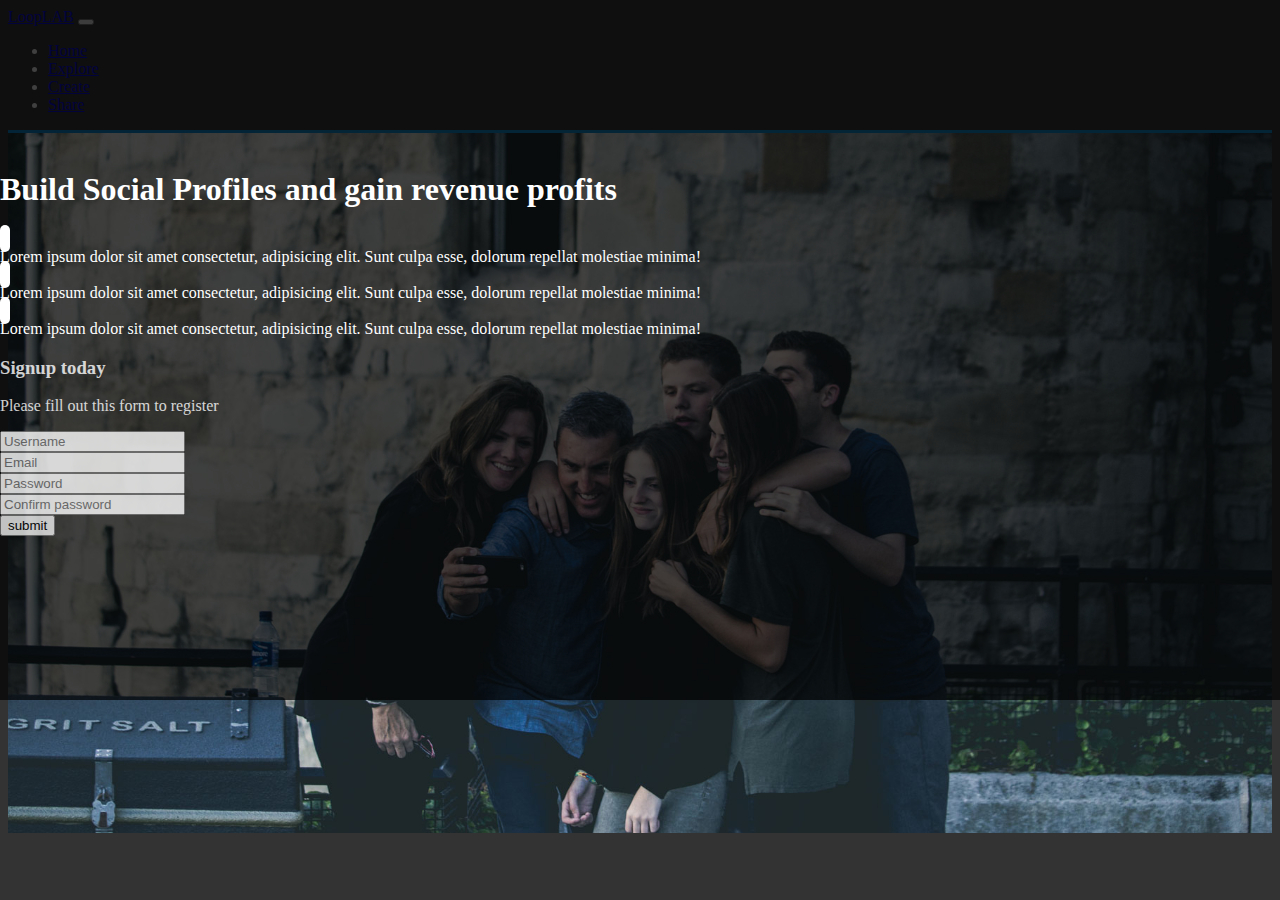
<file: index.html>
<!DOCTYPE html>
<html lang="en">

<head>
  <meta charset="UTF-8">
  <meta name="viewport" content="width=device-width, initial-scale=1.0">
  <meta http-equiv="X-UA-Compatible" content="ie=edge">
  <link rel="stylesheet" href="https://use.fontawesome.com/releases/v5.0.13/css/all.css" integrity="sha384-DNOHZ68U8hZfKXOrtjWvjxusGo9WQnrNx2sqG0tfsghAvtVlRW3tvkXWZh58N9jp"
    crossorigin="anonymous">
  <link rel="stylesheet" href="https://stackpath.bootstrapcdn.com/bootstrap/4.1.1/css/bootstrap.min.css" integrity="sha384-WskhaSGFgHYWDcbwN70/dfYBj47jz9qbsMId/iRN3ewGhXQFZCSftd1LZCfmhktB"
    crossorigin="anonymous">
  <link rel="stylesheet" href="css/style.css">
  <title>Bootstrap Theme</title>
</head>

<body>
  <nav class="nav navbar navbar-expand-sm bg-dark navbar-dark fixed-top">
    <div class="container">
      <a href="index.html" class="navbar-brand">LoopLAB</a>
      <button class="navbar-toggler" data-toggle="collapse" data-target="#navbarCollapse">
        <span class="navbar-toggler-icon"></span>
      </button>
      <div class="collapse navbar-collapse" id="navbarCollapse">
        <ul class="navbar-nav ml-auto">
          <li class="nav-item">
            <a href="#home" class="nav-link">Home</a>
          </li>
          <li class="nav-item">
              <a href="#explore-head-section" class="nav-link">Explore</a>
          </li>
          <li class="nav-item">
              <a href="#create-head-section" class="nav-link">Create</a>
          </li>
          <li class="nav-item">
              <a href="#share-head-section" class="nav-link">Share</a>
          </li>    
        </ul>
      </div>
    </div>
  </nav>
  <!-- HOME SECTION -->
  <header id="home-section">
    <div class="dark-overlay">
      <div class="home-inner container">
        <div class="row">
          <div class="col-lg-8 d-none d-lg-block">
            <h1 class="display-4">Build <strong>Social Profiles</strong> and gain revenue <strong>profits</strong></h1>
            <div class="d-flex">
              <div class="p-4 align-self-start">
                <i class="fas fa-check fa-2x"></i>
              </div>
              <div class="p-4 align-self-end">
                  Lorem ipsum dolor sit amet consectetur, adipisicing elit. Sunt culpa esse, dolorum repellat molestiae minima!
                </div>
            </div>              
            <div class="d-flex">
              <div class="p-4 align-self-start">
                <i class="fas fa-check fa-2x"></i>
              </div>
              <div class="p-4 align-self-end">
                Lorem ipsum dolor sit amet consectetur, adipisicing elit. Sunt culpa esse, dolorum repellat molestiae minima!
              </div>
            </div>
              <div class="d-flex">
                <div class="p-4 align-self-start">
                  <i class="fas fa-check fa-2x"></i>
                </div>
                <div class="p-4 align-self-end">
                  Lorem ipsum dolor sit amet consectetur, adipisicing elit. Sunt culpa esse, dolorum repellat molestiae minima!
                </div>
            </div>
          </div>
          <div class="col-lg-4">
            <div class="card bg-primary text-center card-form">
              <div class="card-body">
                <h3>Signup today</h3>
                <p>Please fill out this form to register</p>
                <form>
                  <div class="form-group">
                    <input type="text" class="form-control form-control-lg" placeholder="Username">
                  </div>
                  <div class="form-group">
                    <input type="email" class="form-control form-control-lg" placeholder="Email">
                  </div>
                  <div class="form-group">
                    <input type="password" class="form-control form-control-lg" placeholder="Password">
                  </div>
                  <div class="form-group">
                    <input type="password" class="form-control form-control-lg" placeholder="Confirm password">
                  </div>
                  <input type="submit" value="submit" class="btn btn-outline-light btn-block">

                </form>
              </div>
            </div>
          </div>
        </div>
      </div>
    </div>
  </header>


  <script src="http://code.jquery.com/jquery-3.3.1.min.js" integrity="sha256-FgpCb/KJQlLNfOu91ta32o/NMZxltwRo8QtmkMRdAu8="
    crossorigin="anonymous"></script>
  <script src="https://cdnjs.cloudflare.com/ajax/libs/popper.js/1.14.3/umd/popper.min.js" integrity="sha384-ZMP7rVo3mIykV+2+9J3UJ46jBk0WLaUAdn689aCwoqbBJiSnjAK/l8WvCWPIPm49"
    crossorigin="anonymous"></script>
  <script src="https://stackpath.bootstrapcdn.com/bootstrap/4.1.1/js/bootstrap.min.js" integrity="sha384-smHYKdLADwkXOn1EmN1qk/HfnUcbVRZyYmZ4qpPea6sjB/pTJ0euyQp0Mk8ck+5T"
    crossorigin="anonymous"></script>

  <script>
    // Get the current year for the copyright
    $('#year').text(new Date().getFullYear());
  </script>
</body>

</html>
</file>
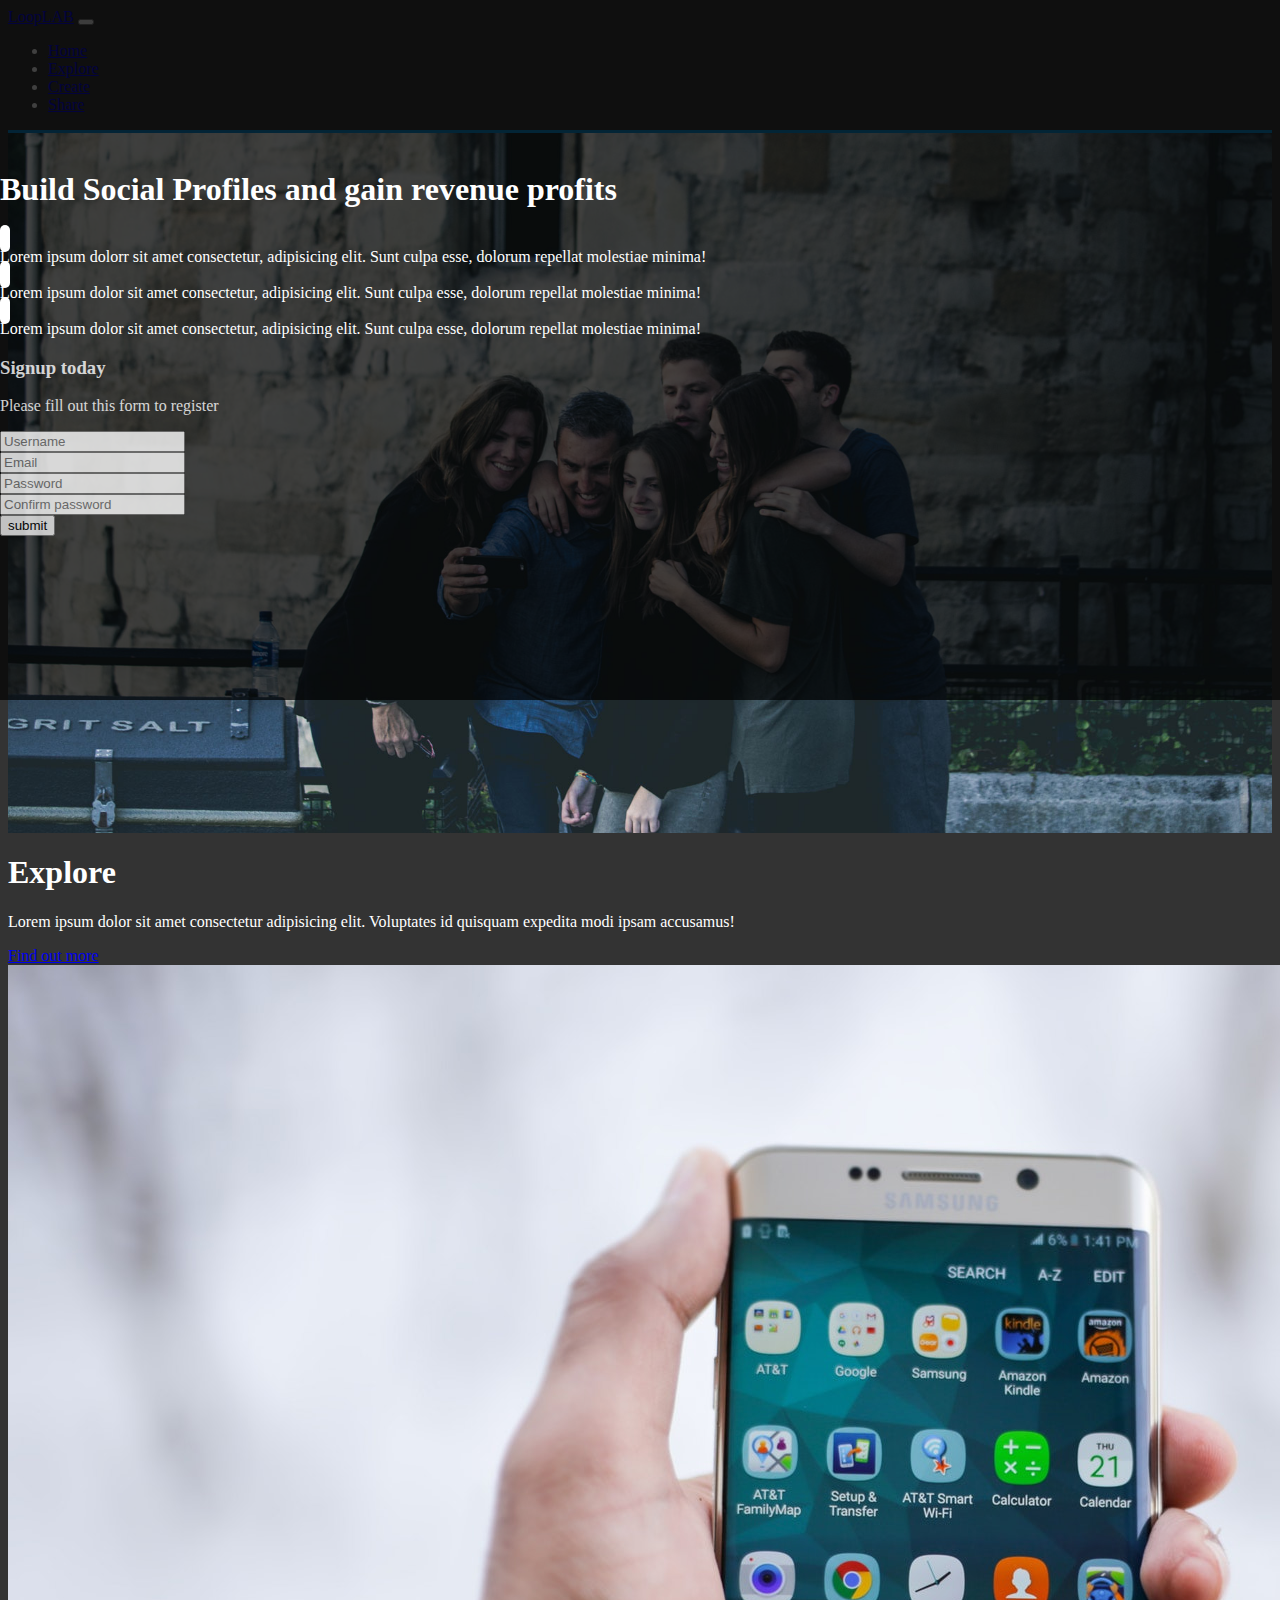
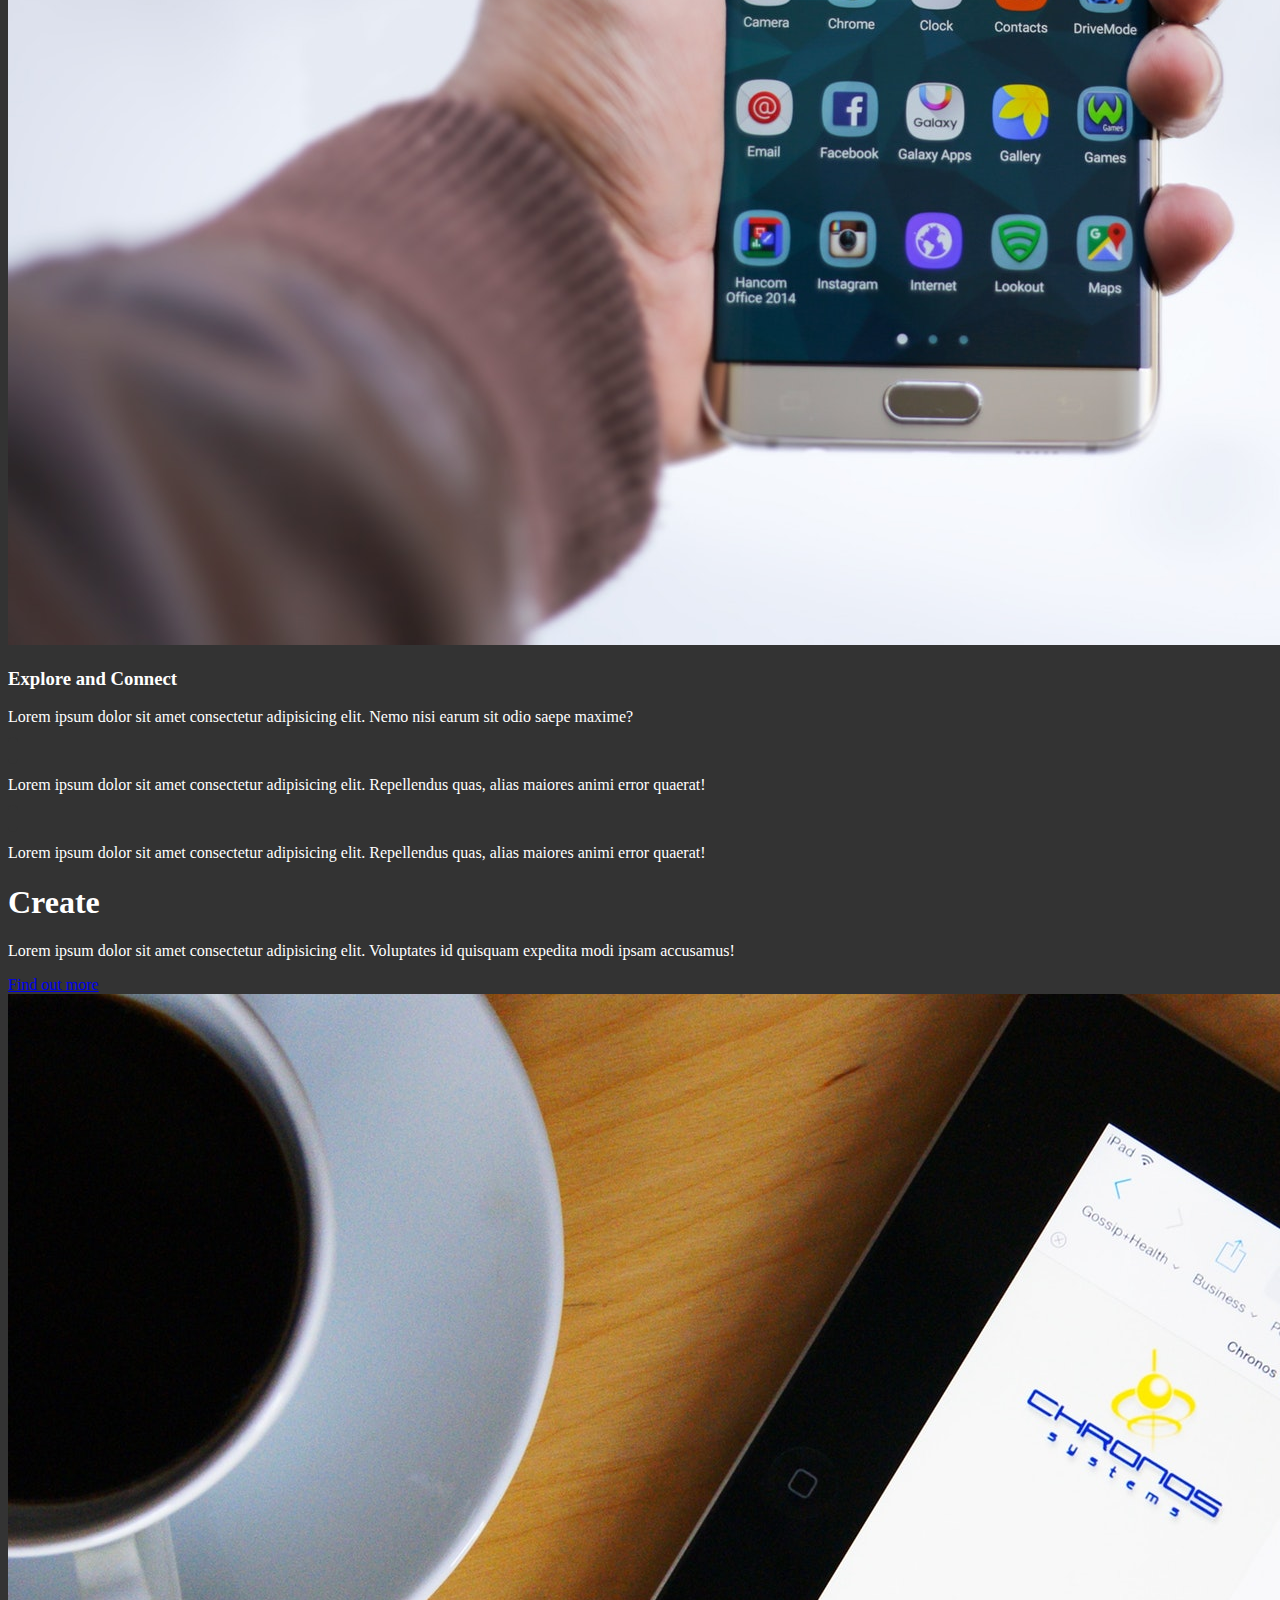
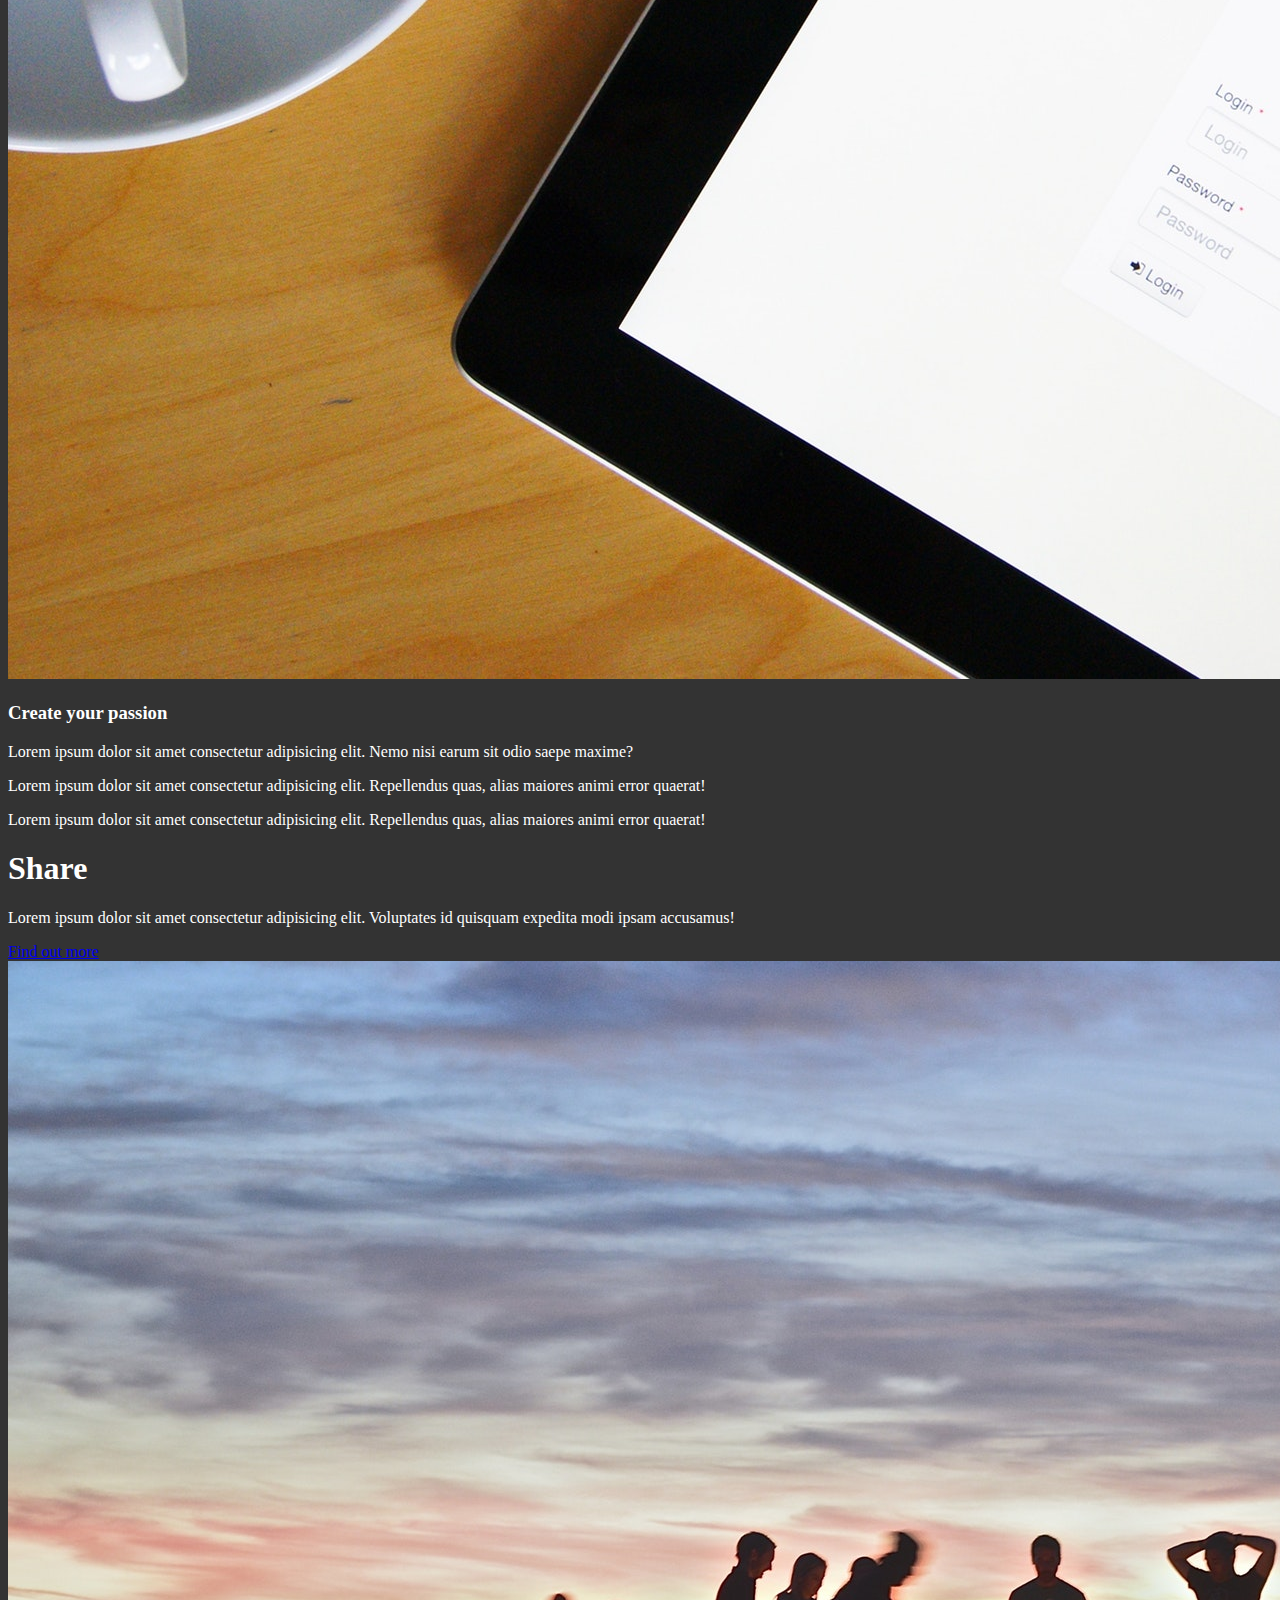
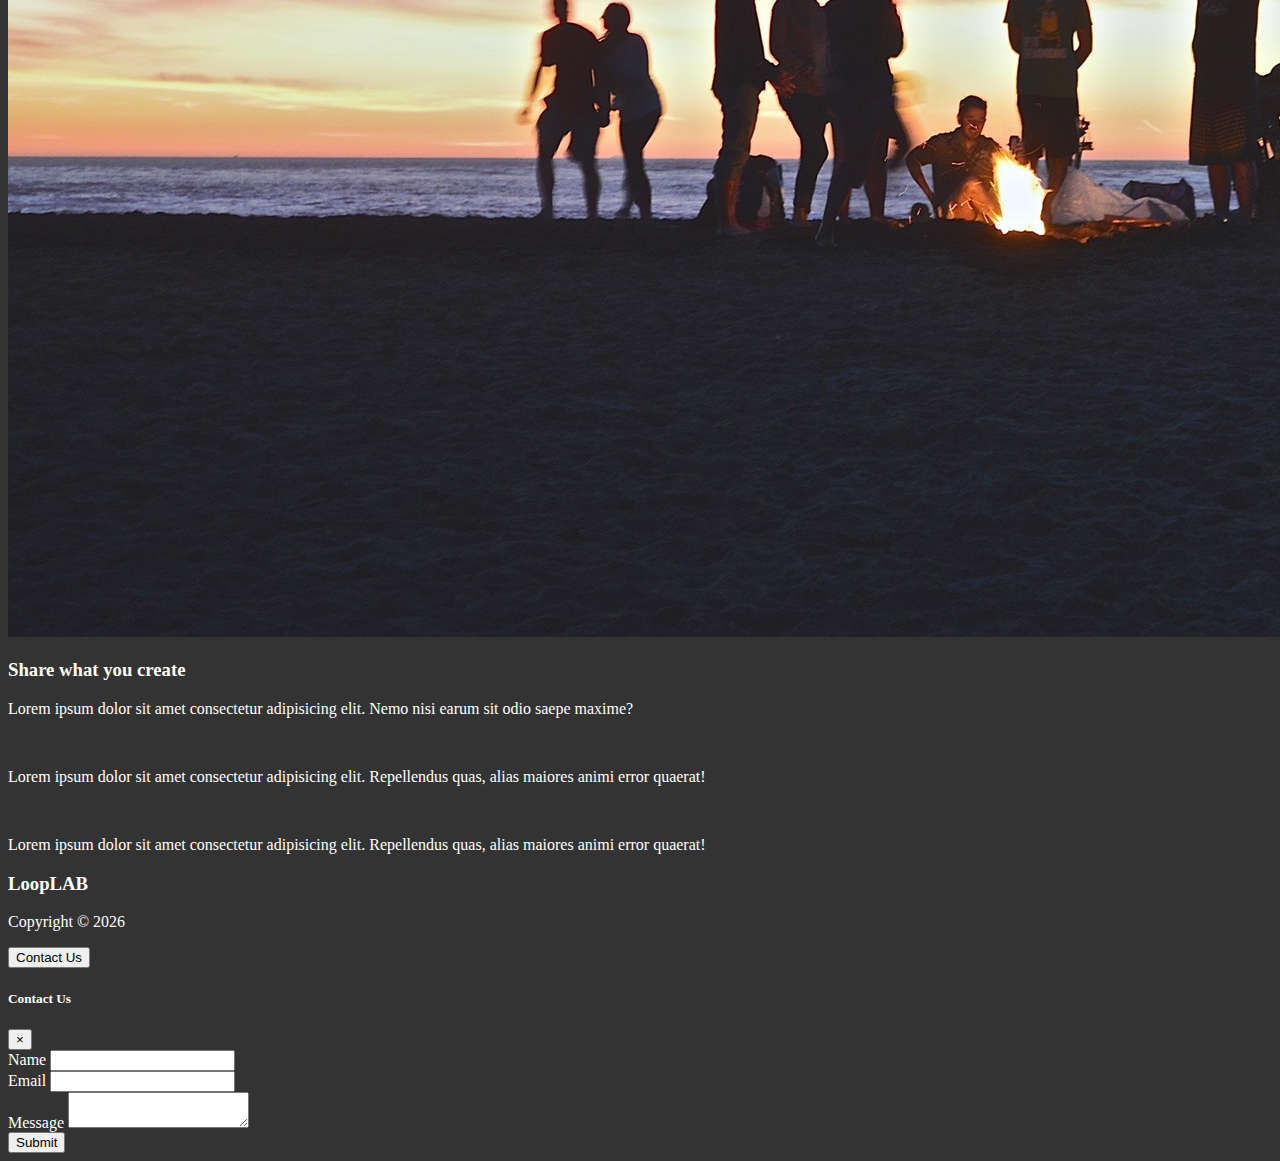
<file: LoopLAB/index.html>
<!DOCTYPE html>
<html lang="en">

<head>
  <meta charset="UTF-8">
  <meta name="viewport" content="width=device-width, initial-scale=1.0">
  <meta http-equiv="X-UA-Compatible" content="ie=edge">
  <link rel="stylesheet" href="https://use.fontawesome.com/releases/v5.0.13/css/all.css" integrity="sha384-DNOHZ68U8hZfKXOrtjWvjxusGo9WQnrNx2sqG0tfsghAvtVlRW3tvkXWZh58N9jp"
    crossorigin="anonymous">
  <link rel="stylesheet" href="https://stackpath.bootstrapcdn.com/bootstrap/4.1.1/css/bootstrap.min.css" integrity="sha384-WskhaSGFgHYWDcbwN70/dfYBj47jz9qbsMId/iRN3ewGhXQFZCSftd1LZCfmhktB"
    crossorigin="anonymous">
  <link rel="stylesheet" href="css/style.css">
  <title>Bootstrap Theme</title>
</head>

<body data-spy="scroll" data-target="#main-nav" id="home" >
  <nav id="main-nav" class="nav navbar navbar-expand-sm bg-dark navbar-dark fixed-top">
    <div class="container">
      <a href="index.html" class="navbar-brand">LoopLAB</a>
      <button class="navbar-toggler" data-toggle="collapse" data-target="#navbarCollapse">
        <span class="navbar-toggler-icon"></span>
      </button>
      <div class="collapse navbar-collapse" id="navbarCollapse">
        <ul class="navbar-nav ml-auto">
          <li class="nav-item">
            <a href="#home" class="nav-link">Home</a>
          </li>
          <li class="nav-item">
              <a href="#explore-head-section" class="nav-link">Explore</a>
          </li>
          <li class="nav-item">
              <a href="#create-head-section" class="nav-link">Create</a>
          </li>
          <li class="nav-item">
              <a href="#share-head-section" class="nav-link">Share</a>
          </li>    
        </ul>
      </div>
    </div>
  </nav>
  <!-- HOME SECTION -->
  <header id="home-section">
    <div class="dark-overlay">
      <div class="home-inner container">
        <div class="row">
          <div class="col-lg-8 d-none d-lg-block">
            <h1 class="display-4">Build <strong>Social Profiles</strong> and gain revenue <strong>profits</strong></h1>
            <div class="d-flex">
              <div class="p-4 align-self-start">
                <i class="fas fa-check fa-2x"></i>
              </div>
              <div class="p-4 align-self-end">
                  Lorem ipsum dolorr sit amet consectetur, adipisicing elit. Sunt culpa esse, dolorum repellat molestiae minima!
                </div>
            </div>              
            <div class="d-flex">
              <div class="p-4 align-self-start">
                <i class="fas fa-check fa-2x"></i>
              </div>
              <div class="p-4 align-self-end">
                Lorem ipsum dolor sit amet consectetur, adipisicing elit. Sunt culpa esse, dolorum repellat molestiae minima!
              </div>
            </div>
              <div class="d-flex">
                <div class="p-4 align-self-start">
                  <i class="fas fa-check fa-2x"></i>
                </div>
                <div class="p-4 align-self-end">
                  Lorem ipsum dolor sit amet consectetur, adipisicing elit. Sunt culpa esse, dolorum repellat molestiae minima!
                </div>
            </div>
          </div>
          <div class="col-lg-4">
            <div class="card bg-primary text-center card-form">
              <div class="card-body">
                <h3>Signup today</h3>
                <p>Please fill out this form to register</p>
                <form>
                  <div class="form-group">
                    <input type="text" class="form-control form-control-lg" placeholder="Username">
                  </div>
                  <div class="form-group">
                    <input type="email" class="form-control form-control-lg" placeholder="Email">
                  </div>
                  <div class="form-group">
                    <input type="password" class="form-control form-control-lg" placeholder="Password">
                  </div>
                  <div class="form-group">
                    <input type="password" class="form-control form-control-lg" placeholder="Confirm password">
                  </div>
                  <input type="submit" value="submit" class="btn btn-outline-light btn-block">

                </form>
              </div>
            </div>
          </div>
        </div>
      </div>
    </div>
  </header>

  <!-- EXPLORE HEAD -->
<section id="explore-head-section">
  <div class="container">
    <div class="row">
      <div class="col text-center py-5">
        <h1 class="display-4">Explore</h1>
        <p class="lead">Lorem ipsum dolor sit amet consectetur adipisicing elit. Voluptates id quisquam expedita modi ipsam accusamus!</p>
        <a href="#" class="btn btn-outline-secondary">Find out more</a>
      </div>
    </div>
  </div>
</section>

<!--EXPLORE SECTION-->
<section id="explore-section" class="bg-light text-muted py-5">
  <div class="container">
    <div class="row">
      <div class="col-md-6">
        <img src="img/explore-section1.jpg" alt="explore image" class="img-fluid mb-3 rounded-circle">
      </div>
      <div class="col-md-6">
        <h3>Explore and Connect</h3>
        <p>Lorem ipsum dolor sit amet consectetur adipisicing elit. Nemo nisi earum sit odio saepe maxime?</p>
        <div class="d-flex">
          <div class="p-4 align-self-start">
            <i class="fas fa-check fa-2x">              
            </i>
          </div>
          <div class="p-4 align-self-end">
              <p>Lorem ipsum dolor sit amet consectetur adipisicing elit. Repellendus quas, alias maiores animi error quaerat!</p>             
          </div>
        </div>
        <div class="d-flex">
          <div class="p-4 align-self-start">
            <i class="fas fa-check fa-2x">              
            </i>
          </div>
          <div class="p-4 align-self-end">
              <p>Lorem ipsum dolor sit amet consectetur adipisicing elit. Repellendus quas, alias maiores animi error quaerat!</p>     
          </div>
        </div>
      </div>
    </div>
  </div>
</section>

<!-- CREATE HEAD -->
<section id="create-head-section" class="bg-primary">
    <div class="container">
      <div class="row">
        <div class="col text-center py-5">
          <h1 class="display-4">Create</h1>
          <p class="lead">Lorem ipsum dolor sit amet consectetur adipisicing elit. Voluptates id quisquam expedita modi ipsam accusamus!</p>
          <a href="#" class="btn btn-outline-secondary">Find out more</a>
        </div>
      </div>
    </div>
  </section>
  
  <!--CREATE SECTION-->
  <section id="create-section" class="py-5">
    <div class="container">
      <div class="row">
        <div class="col-md-6 order-2">
          <img src="img/create-section1.jpg" alt="explore image" class="img-fluid mb-3 rounded-circle">
        </div>
        <div class="col-md-6 order-1">
          <h3>Create your passion</h3>
          <p>Lorem ipsum dolor sit amet consectetur adipisicing elit. Nemo nisi earum sit odio saepe maxime?</p>
          <div class="d-flex">
            <div class="p-4 align-self-start">
              <i class="fas fa-check fa-2x">              
              </i>
            </div>
            <div class="p-4 align-self-end">
                <p>Lorem ipsum dolor sit amet consectetur adipisicing elit. Repellendus quas, alias maiores animi error quaerat!</p>             
            </div>
          </div>
          <div class="d-flex">
            <div class="p-4 align-self-start">
              <i class="fas fa-check fa-2x">              
              </i>
            </div>
            <div class="p-4 align-self-end">
                <p>Lorem ipsum dolor sit amet consectetur adipisicing elit. Repellendus quas, alias maiores animi error quaerat!</p>     
            </div>
          </div>
        </div>
      </div>
    </div>
  </section>
   <!-- SHARE HEAD -->
<section id="share-head-section" class="bg-primary">
    <div class="container">
      <div class="row">
        <div class="col text-center py-5">
          <h1 class="display-4">Share</h1>
          <p class="lead">Lorem ipsum dolor sit amet consectetur adipisicing elit. Voluptates id quisquam expedita modi ipsam accusamus!</p>
          <a href="#" class="btn btn-outline-light">Find out more</a>
        </div>
      </div>
    </div>
  </section>
  
  <!--SHARE SECTION-->
  <section id="share-section" class="bg-light text-muted py-5">
    <div class="container">
      <div class="row">
        <div class="col-md-6">
          <img src="img/share-section1.jpg" alt="explore image" class="img-fluid mb-3 rounded-circle">
        </div>
        <div class="col-md-6">
          <h3>Share what you create</h3>
          <p>Lorem ipsum dolor sit amet consectetur adipisicing elit. Nemo nisi earum sit odio saepe maxime?</p>
          <div class="d-flex">
            <div class="p-4 align-self-start">
              <i class="fas fa-check fa-2x">              
              </i>
            </div>
            <div class="p-4 align-self-end">
                <p>Lorem ipsum dolor sit amet consectetur adipisicing elit. Repellendus quas, alias maiores animi error quaerat!</p>             
            </div>
          </div>
          <div class="d-flex">
            <div class="p-4 align-self-start">
              <i class="fas fa-check fa-2x">              
              </i>
            </div>
            <div class="p-4 align-self-end">
                <p>Lorem ipsum dolor sit amet consectetur adipisicing elit. Repellendus quas, alias maiores animi error quaerat!</p>     
            </div>
          </div>
        </div>
      </div>
    </div>
  </section>

  <!--FOOTER-->
  <footer id="main-footer" class="bg-dark">
    <div class="container">
      <div class="row">
        <div class="col text-center py-4">
          <h3>
            LoopLAB
          </h3>
          <p>Copyright &copy; <span id="year"></span></p>
          <button class="btn btn-primary" data-toggle="modal" data-target="#contactModal">Contact Us</button>
        </div>
      </div>
    </div>
  </footer>

  <!--Contact Modal -->
  <div class="modal fade text-dark" id="contactModal">
    <div class="modal-dialog">
      <div class="modal-content">
        <div class="modal-header">
          <h5 class="modal-title">Contact Us</h5>
          <button class="close" data-dismiss="modal">
            <span>&times;</span>
          </button>
        </div>
        <div class="modal-body">
          <form>
            <div class="form-group">
              <label for="name">Name</label>
              <input type="text" class="form-control">
            </div>
            <div class="form-group">
              <label for="email">Email</label>
              <input type="email" class="form-control">
            </div>
            <div class="form-group">
              <label for="message">Message</label>
              <textarea class="form-control"></textarea>
            </div>
          </form>
        </div>
        <div class="modal-footer">
          <button class="btn btn-primary btn-block">Submit</button>
        </div>
      </div>
    </div>
  </div>

  <script src="http://code.jquery.com/jquery-3.3.1.min.js" integrity="sha256-FgpCb/KJQlLNfOu91ta32o/NMZxltwRo8QtmkMRdAu8="
    crossorigin="anonymous"></script>
  <script src="https://cdnjs.cloudflare.com/ajax/libs/popper.js/1.14.3/umd/popper.min.js" integrity="sha384-ZMP7rVo3mIykV+2+9J3UJ46jBk0WLaUAdn689aCwoqbBJiSnjAK/l8WvCWPIPm49"
    crossorigin="anonymous"></script>
  <script src="https://stackpath.bootstrapcdn.com/bootstrap/4.1.1/js/bootstrap.min.js" integrity="sha384-smHYKdLADwkXOn1EmN1qk/HfnUcbVRZyYmZ4qpPea6sjB/pTJ0euyQp0Mk8ck+5T"
    crossorigin="anonymous"></script>

  <script>
    // Get the current year for the copyright
    $('#year').text(new Date().getFullYear());
    //Init scrollspy
    $('body').scrollspy({target:'#main-nav'});
      //Smooth scrolling
    $("#main-nav a").on('click', function(event){
      if(this.hash !== ""){
        event.preventDefault();

        const hash = this.hash;

        $('html, body').animate({
          scrollTop:$(hash).offset().top
        }, 800, function(){
          window.location.hash = hash;
        });
      }
    });
  </script>
</body>

</html>
</file>
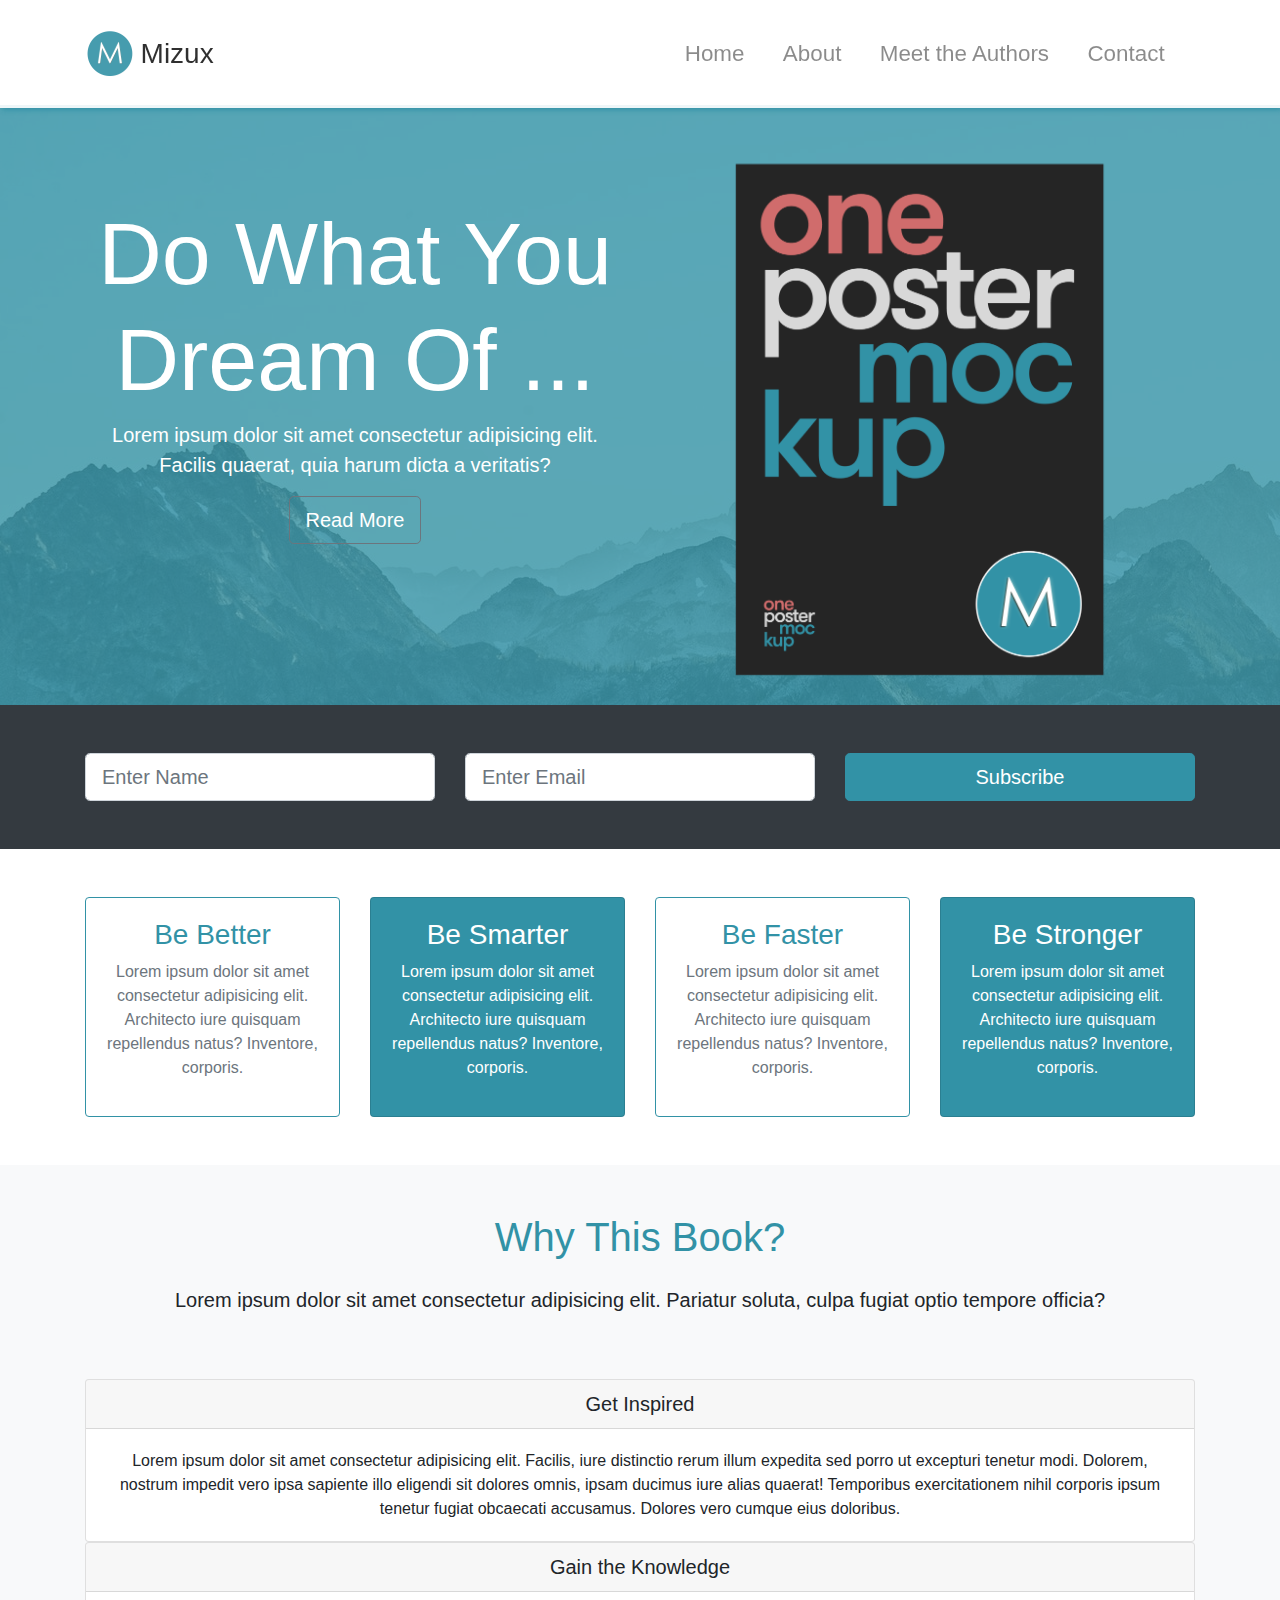
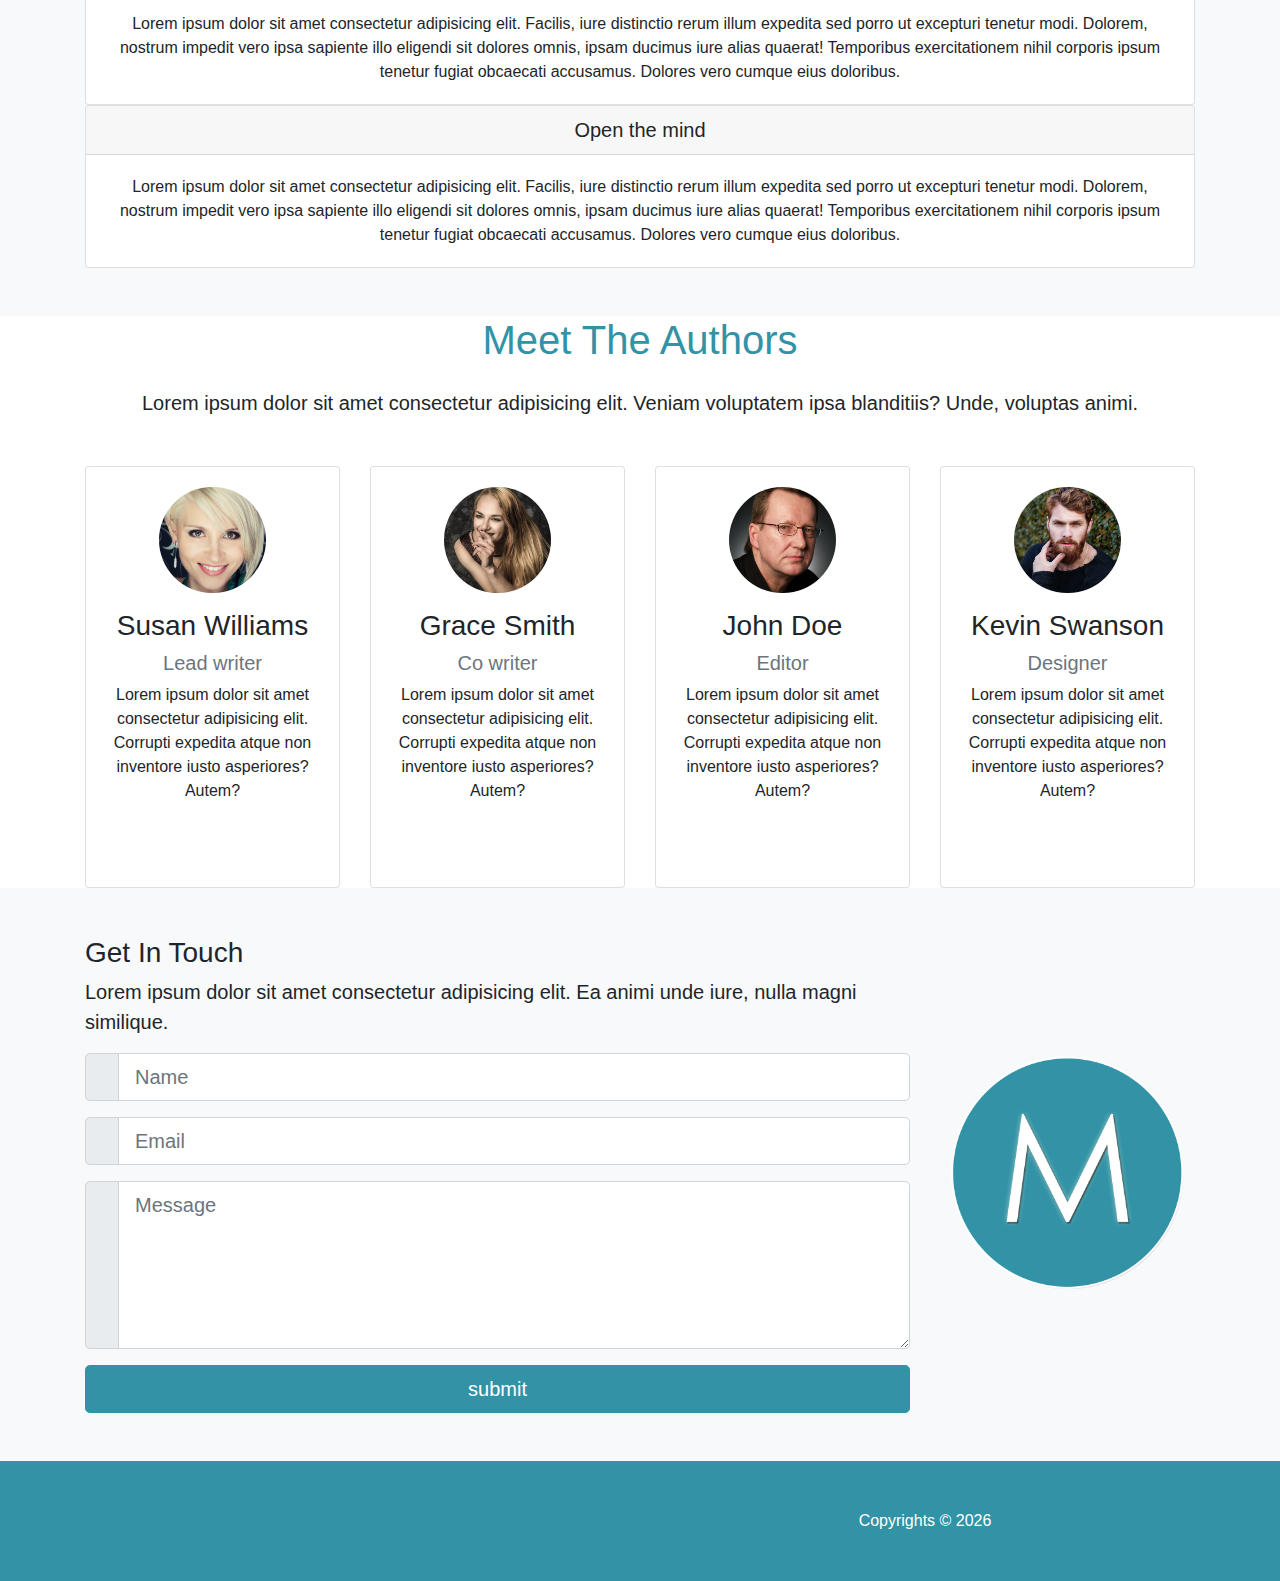
<file: Mizuxe/index.html>
<!DOCTYPE html>
<html lang="en">

<head>
  <meta charset="UTF-8">
  <meta name="viewport" content="width=device-width, initial-scale=1.0">
  <meta http-equiv="X-UA-Compatible" content="ie=edge">
  <link rel="stylesheet" href="https://use.fontawesome.com/releases/v5.0.13/css/all.css" integrity="sha384-DNOHZ68U8hZfKXOrtjWvjxusGo9WQnrNx2sqG0tfsghAvtVlRW3tvkXWZh58N9jp"
    crossorigin="anonymous">
  <link rel="stylesheet" href="css/bootstrap.css">
  <link rel="stylesheet" href="css/style.css">
  <title>Bootstrap Theme</title>
</head>

<body id="home" data-spy="scroll" data-target="main-nav">
  <nav id="main-nav" class="navbar navbar-expand-md navbar-light fixed-top py-4">
    <div class="container">
      <a href="#home" class="navbar-brand">
        <img src="img/mlogo.png" width=50 height=50 alt="Logo">
        <h3 class="d-inline align-middle">
          Mizux
        </h3>
      </a>
      <button class="navbar-toggler" data-toggle="collapse" data-target="navbarCollapse">
        <span class="navbar-toggler-icon"></span>
      </button>
      <div class="collapse navbar-collapse" id="navbarCollapse">
        <ul class="navbar-nav ml-auto">
          <li class="nav-item">
            <a href="#home" class="nav-link">Home</a>
          </li>
          <li class="nav-item">
            <a href="#about" class="nav-link">About</a>
          </li>
          <li class="nav-item">
            <a href="#authors" class="nav-link">Meet the Authors</a>
          </li>
          <li class="nav-item">
            <a href="#contact" class="nav-link">Contact</a>
          </li>
        </ul>
      </div>
    </div>
  </nav>

  <!--SHOWCASE-->
  <section id="showcase" class="py-5">
    <div class="primary-overlay text-white">
      <div class="container">
        <div class="row">
          <div class="col-lg-6 text-center">
            <h1 class="display-2 mt-5 pt-5">
              Do What You Dream Of ...
            </h1>
            <p  class="lead">
              Lorem ipsum dolor sit amet consectetur adipisicing elit. Facilis quaerat, quia harum dicta a veritatis?
            </p>
            <a href="#" class="btn btn-outline-secondary btn-lg text-white"><i class="fas fa-arrow-right"></i> Read More</a>
          </div>
          <div class="col-lg-6">
            <img src="img/book.png" alt="Book cover" class="img-fluid d-none d-lg-block">
          </div>
        </div>
      </div>
    </div>
  </section>

  <section id="newsletter" class="bg-dark text-white py-5">
    <div class="container">
      <div class="row">
        <div class="col-md-4">
          <input type="text" class="form-control form-control-lg mb-resp" placeholder="Enter Name">
        </div>
        <div class="col-md-4">
            <input type="email" class="form-control form-control-lg mb-resp" placeholder="Enter Email">
        </div>
        <div class="col-md-4">
          <button class="btn btn-primary btn-lg btn-block">
            <i class="fas fa-envelope-open-o"></i>Subscribe
          </button>
        </div>
      </div>
    </div>
  </section>
  <section id="boxes" class="py-5">
    <div class="container">
      <div class="row">
        <div class="col-md-3">
          <div class="card text-center border-primary mb-resp">
            <div class="card-body">
              <h3 class="text-primary">Be Better</h3>
              <p class="text-muted">Lorem ipsum dolor sit amet consectetur adipisicing elit. Architecto iure quisquam repellendus natus? Inventore, corporis.</p>
            </div>
          </div>
        </div>
        <div class="col-md-3">
          <div class="card text-center bg-primary text-white mb-resp">
            <div class="card-body">
              <h3>Be Smarter</h3>
              <p >Lorem ipsum dolor sit amet consectetur adipisicing elit. Architecto iure quisquam repellendus natus? Inventore, corporis.</p>
            </div>
          </div>
        </div>
        <div class="col-md-3">
          <div class="card text-center border-primary mb-resp">
            <div class="card-body">
              <h3 class="text-primary">Be Faster</h3>
              <p class="text-muted">Lorem ipsum dolor sit amet consectetur adipisicing elit. Architecto iure quisquam repellendus natus? Inventore, corporis.</p>
            </div>
          </div>
        </div>
        <div class="col-md-3">
          <div class="card text-center text-white bg-primary">
              <div class="card-body">
                <h3>Be Stronger</h3>
                <p>Lorem ipsum dolor sit amet consectetur adipisicing elit. Architecto iure quisquam repellendus natus? Inventore, corporis.</p>
              </div>
            </div>          
        </div>
      </div>
    </div>
  </section>

  <!-- ABOUT/ WHY SECTION-->
  <section id="about" class="py-5 text-center bg-light">
    <div class="container">
      <div class="row">
        <div class="col">
            <div class="info-header mb-5">
              <h1 class="text-primary pb-3">
                  Why This Book?
              </h1>
              <p class="pb-3 lead">
                  Lorem ipsum dolor sit amet consectetur adipisicing elit. Pariatur soluta, culpa fugiat optio tempore officia?
              </p>
            </div> 
            
            <!-- Accordian-->
            <div id="accordian">
              <div class="card">
                <div class="card-header">
                  <h5 class="mb-0">        
                  <div href="#collapse1" data-toggle="collapse" data-parent="#accordian">
                    <i class="fas fa arrow-circle-down"></i>
                    Get Inspired
                  </div>
                </h5>
                </div>

                <div id="collapse1" class="collapse show">
                  <div class="card-body">
                    Lorem ipsum dolor sit amet consectetur adipisicing elit. Facilis, iure distinctio rerum illum expedita sed porro ut excepturi tenetur modi. Dolorem, nostrum impedit vero ipsa sapiente illo eligendi sit dolores omnis, ipsam ducimus iure alias quaerat! Temporibus exercitationem nihil corporis ipsum tenetur fugiat obcaecati accusamus. Dolores vero cumque eius doloribus.
                  </div>
                </div>
              </div>

              <div class="card">
                  <div class="card-header">
                    <h5 class="mb-0">        
                    <div href="#collapse2" data-toggle="collapse" data-parent="#accordian">
                      <i class="fas fa arrow-circle-down"></i>
                      Gain the Knowledge
                    </div>
                  </h5>
                  </div>
  
                  <div id="collapse2" class="collapse show">
                    <div class="card-body">
                      Lorem ipsum dolor sit amet consectetur adipisicing elit. Facilis, iure distinctio rerum illum expedita sed porro ut excepturi tenetur modi. Dolorem, nostrum impedit vero ipsa sapiente illo eligendi sit dolores omnis, ipsam ducimus iure alias quaerat! Temporibus exercitationem nihil corporis ipsum tenetur fugiat obcaecati accusamus. Dolores vero cumque eius doloribus.
                    </div>
                  </div>
                </div>
                <div class="card">
                    <div class="card-header">
                      <h5 class="mb-0">        
                      <div href="#collapse3" data-toggle="collapse" data-parent="#accordian">
                        <i class="fas fa arrow-circle-down"></i>
                        Open the mind
                      </div>
                    </h5>
                    </div>
    
                    <div id="collapse3" class="collapse show">
                      <div class="card-body">
                        Lorem ipsum dolor sit amet consectetur adipisicing elit. Facilis, iure distinctio rerum illum expedita sed porro ut excepturi tenetur modi. Dolorem, nostrum impedit vero ipsa sapiente illo eligendi sit dolores omnis, ipsam ducimus iure alias quaerat! Temporibus exercitationem nihil corporis ipsum tenetur fugiat obcaecati accusamus. Dolores vero cumque eius doloribus.
                      </div>
                    </div>
                  </div>                
            </div>
          </div>
      </div>
    </div>
  </section>

  <!--Authors-->
  <section id="authors" class="my-S text-center">
    <div class="container">
      <div class="row">
        <div class="col">
          <div class="info-header mb-5">
            <h1 class="text-primary pb-3">
              Meet The Authors
            </h1>
            <p class="lead">
              Lorem ipsum dolor sit amet consectetur adipisicing elit. Veniam voluptatem ipsa blanditiis? Unde, voluptas animi.
            </p>
          </div>
        </div>
        </div>
        <div class="row">
          <div class="col-lg-3 col-md-6">
            <div class="card">
              <div class="card-body">
                <img src="img/person1.jpg" alt="" class="img-flui rounded-circle w-50 mb-3">
                <h3>Susan Williams</h3>
                <h5 class="text-muted">Lead writer</h5>
                <p>Lorem ipsum dolor sit amet consectetur adipisicing elit. Corrupti expedita atque non inventore iusto asperiores? Autem?</p>

                <div class="d-flex justify-content-center">
                  <div class="p-4"><a href="https://www.facebook.com">
                    <i class="fab fa-facebook"></i>
                  </a></div>
                  <div class="p-4">
                      <a href="https://www.twitter.com">
                        <i class="fab fa-twitter"></i>
                      </a>
                  </div>
                  <div class="p-4">
                      <a href="https://www.instagram.com">
                        <i class="fab fa-instagram"></i>
                      </a>
                  </div>
                </div>
              </div>
            </div>
          </div>
          <div class="col-lg-3 col-md-6">
              <div class="card">
                <div class="card-body">
                  <img src="img/person2.jpg" alt="" class="img-flui rounded-circle w-50 mb-3">
                  <h3>Grace Smith</h3>
                  <h5 class="text-muted">Co writer</h5>
                  <p>Lorem ipsum dolor sit amet consectetur adipisicing elit. Corrupti expedita atque non inventore iusto asperiores? Autem?</p>
  
                  <div class="d-flex justify-content-center">
                    <div class="p-4"><a href="https://www.facebook.com">
                      <i class="fab fa-facebook"></i>
                    </a></div>
                    <div class="p-4">
                        <a href="https://www.twitter.com">
                          <i class="fab fa-twitter"></i>
                        </a>
                    </div>
                    <div class="p-4">
                        <a href="https://www.instagram.com">
                          <i class="fab fa-instagram"></i>
                        </a>
                    </div>
                  </div>
                </div>
              </div>
          </div>
          <div class="col-lg-3 col-md-6">
                <div class="card">
                  <div class="card-body">
                    <img src="img/person3.jpg" alt="" class="img-flui rounded-circle w-50 mb-3">
                    <h3>John Doe</h3>
                    <h5 class="text-muted">Editor</h5>
                    <p>Lorem ipsum dolor sit amet consectetur adipisicing elit. Corrupti expedita atque non inventore iusto asperiores? Autem?</p>
    
                    <div class="d-flex justify-content-center">
                      <div class="p-4"><a href="https://www.facebook.com">
                        <i class="fab fa-facebook"></i>
                      </a></div>
                      <div class="p-4">
                          <a href="https://www.twitter.com">
                            <i class="fab fa-twitter"></i>
                          </a>
                      </div>
                      <div class="p-4">
                          <a href="https://www.instagram.com">
                            <i class="fab fa-instagram"></i>
                          </a>
                      </div>
                    </div>
                  </div>
                </div>
          </div>
          <div class="col-lg-3 col-md-6">
                  <div class="card">
                    <div class="card-body">
                      <img src="img/person4.jpg" alt="" class="img-flui rounded-circle w-50 mb-3">
                      <h3>Kevin Swanson</h3>
                      <h5 class="text-muted">Designer</h5>
                      <p>Lorem ipsum dolor sit amet consectetur adipisicing elit. Corrupti expedita atque non inventore iusto asperiores? Autem?</p>
      
                      <div class="d-flex justify-content-center">
                        <div class="p-4"><a href="https://www.facebook.com">
                          <i class="fab fa-facebook"></i>
                        </a></div>
                        <div class="p-4">
                            <a href="https://www.twitter.com">
                              <i class="fab fa-twitter"></i>
                            </a>
                        </div>
                        <div class="p-4">
                            <a href="https://www.instagram.com">
                              <i class="fab fa-instagram"></i>
                            </a>
                        </div>
                      </div>
                    </div>
                  </div>
          </div>                      
        </div>
      </div>
  </section>

  <!--CONTACT-->
  <section id="contact" class="bg-light py-5">
    <div class="container">
      <div class="row">
        <div class="col-lg-9">
          <h3>Get In Touch</h3>
          <p class="lead">Lorem ipsum dolor sit amet consectetur adipisicing elit. Ea animi unde iure, nulla magni similique.</p>
          <form>
            <div class="input-group input-group-lg mb-3">
              <div class="input-group-prepend">
                <span class="input-group-text">
                  <i class="fas fa-user">                    
                  </i>
                </span>
              </div>
              <input type="text" class="form-control" placeholder="Name">              
            </div>

            <div class="input-group input-group-lg mb-3">
                <div class="input-group-prepend">
                  <span class="input-group-text">
                    <i class="fas fa-envelope">         
                    </i>
                  </span>
                </div>
                <input type="text" class="form-control" placeholder="Email">              
              </div>

              <div class="input-group input-group-lg mb-3">
                  <div class="input-group-prepend">
                    <span class="input-group-text">
                      <i class="fas fa-pencil-alt"></i>
                    </span>
                  </div>
                  <textarea type="text" rows="5" class="form-control" placeholder="Message"></textarea>              
                </div>
                <input type="submit" value="submit" class="btn btn-primary btn-block btn-lg">
          </form>
        </div>
        <div class="col-lg-3 align-self-center">
          <img src="img/mlogo.png" alt="" class="img-fluid ">
        </div>
      </div>
    </div>
  </section>

  <!--FOOTER-->
  <footer id="main-footer" class="py-5 bg-primary text-white">
    <div class="container">
      <div class="row text-center">
        <div class="col-md-6 ml-auto">
          Copyrights &copy; <span id="year"></span>
        </div>
      </div>
    </div>
  </footer>

  <script src="http://code.jquery.com/jquery-3.3.1.min.js" integrity="sha256-FgpCb/KJQlLNfOu91ta32o/NMZxltwRo8QtmkMRdAu8="
    crossorigin="anonymous"></script>
  <script src="https://cdnjs.cloudflare.com/ajax/libs/popper.js/1.14.3/umd/popper.min.js" integrity="sha384-ZMP7rVo3mIykV+2+9J3UJ46jBk0WLaUAdn689aCwoqbBJiSnjAK/l8WvCWPIPm49"
    crossorigin="anonymous"></script>
  <script src="https://stackpath.bootstrapcdn.com/bootstrap/4.1.1/js/bootstrap.min.js" integrity="sha384-smHYKdLADwkXOn1EmN1qk/HfnUcbVRZyYmZ4qpPea6sjB/pTJ0euyQp0Mk8ck+5T"
    crossorigin="anonymous"></script>

  <script>
    // Get the current year for the copyright
    $('#year').text(new Date().getFullYear());

    //Init Scrollspy
    $('body').scrollspy({target: '#main-nav'});

    //Smooth Scrolling
    $("#main-nav a").on('click', function(event){
      if(this.hash !== ""){
        event.preventDefault();

        const hash = this.hash;

        $('html, body').animate({
          scrollTop:$(hash).offset().top-110
        }, 800, function(){
          window.location.hash = hash-110;
        });
      }
    });
  </script>
</body>

</html>
</file>
<file: css/style.css>
body{
    background: #333;
    color: #fff;
}

.navbar{
    border-bottom:#008ed6 3px solid;
    opacity: 0.8;
}
#home-section {
    background-image: url(../img/home.jpg);
    background-repeat: no-repeat;
    background-size: cover;
    background-attachment: fixed;
    min-height: 700px;
}
#home-section .dark-overlay{
    position: absolute;
    top:0;
    left:0;
    width: 100%;
    height: 700px;
    background: rgba(0,0,0,0.7);
}

#home-section .home-inner{
    padding-top:150px;
}

#home-section .card-form{
    opacity: 0.8;
}

#home-section .fas{
    color: #008ed6;
    background: white;
    padding:5px;
    border-radius:15px;
}
</file>
<file: LoopLAB/css/style.css>
body{
    background: #333;
    color: #fff;
}

.navbar{
    border-bottom:#008ed6 3px solid;
    opacity: 0.8;
}
#home-section {
    background-image: url(../img/home.jpg);
    background-repeat: no-repeat;
    background-size: cover;
    background-attachment: fixed;
    min-height: 700px;
}
#home-section .dark-overlay{
    position: absolute;
    top:0;
    left:0;
    width: 100%;
    height: 700px;
    background: rgba(0,0,0,0.7);
}

#home-section .home-inner{
    padding-top:150px;
}

#home-section .card-form{
    opacity: 0.8;
}

#home-section .fas,
#share-section .fas{
    color: #008ed6;
    background: white;
    padding:5px;
    border-radius:15px;
}

#explore-section .fas, #share-section .fas{
    background:#333;
    color: #fff;
    padding:5px;
    border-radius: 5px;
}
</file>
<file: Mizuxe/css/style.css>
body {
  margin-top: 105px; }

.navbar {
  box-shadow: 2px 2px 5px #3292a6;
  opacity: 0.9;
  background: #fff; }
  .navbar .nav-item {
    font-size: 1.4rem;
    padding-right: 1.4rem; }

#showcase {
  position: relative;
  background: url("../img/mountains.jpg");
  min-height: 600px; }
  #showcase .primary-overlay {
    background: rgba(50, 146, 166, 0.8);
    position: absolute;
    top: 0;
    left: 0;
    width: 100%;
    height: 100%; }

@media (max-width: 768px) {
  #showcase {
    min-height: 500px; }
    #showcase h1 {
      font-size: 4rem; }

  .mb-resp {
    margin-bottom: 1rem; } }
</file>
